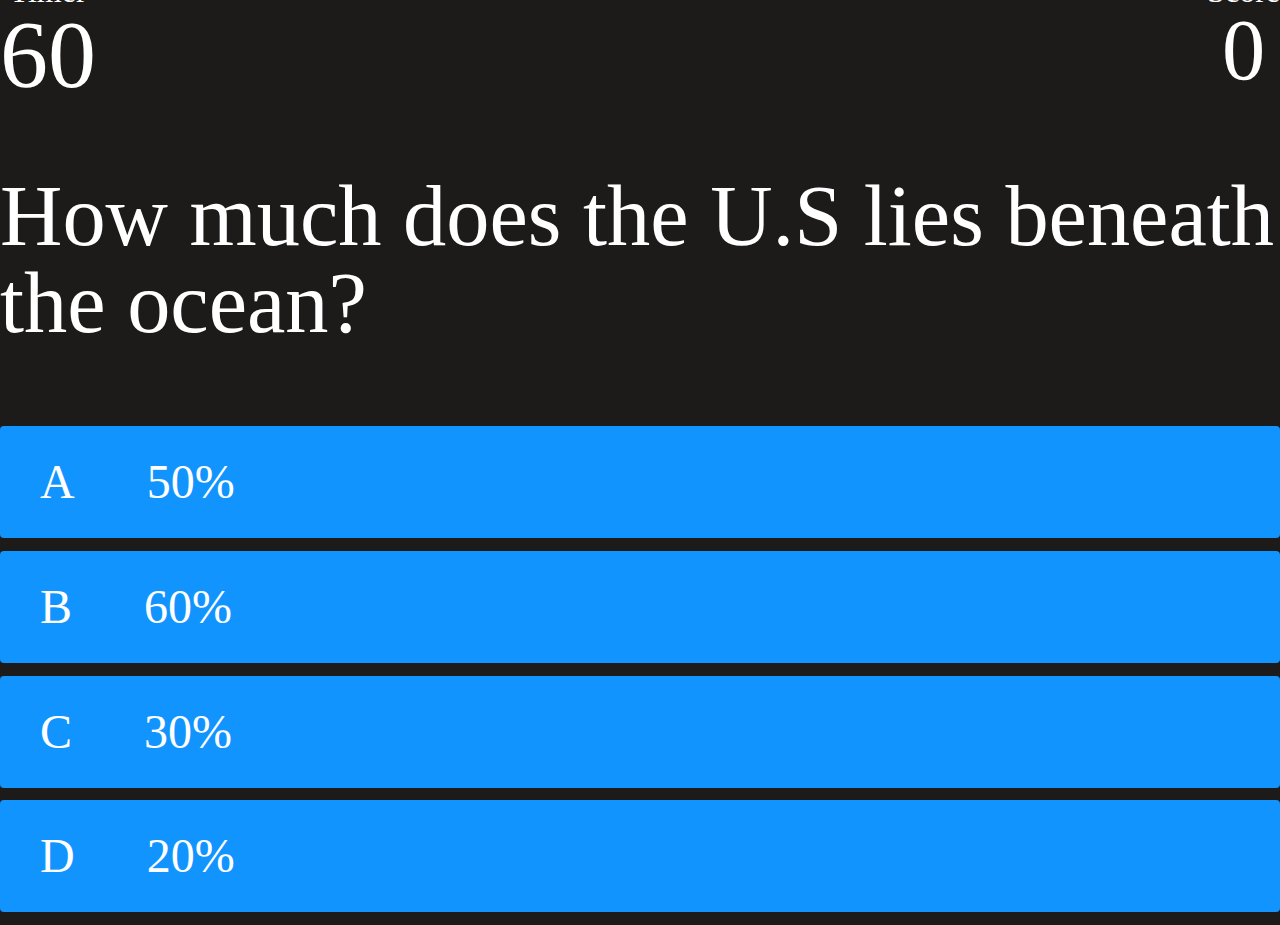
<file: game.html>
<!DOCTYPE html>
<html lang="en">
<head>
    <meta charset="UTF-8">
    <meta http-equiv="X-UA-Compatible" content="IE=edge">
    <meta name="viewport" content="width=device-width, initial-scale=1.0">
    <title>Quiz Page</title>
    <link rel="stylesheet" href="style.css">
    <link rel="stylesheet" href="game.css">
</head>
<body>
    <div class="container">
        <div id="game" class="justify-center flex-column">
            <div id="hud">
                <div class="hud-item">
                    <p class="hud-prefix">
                        Timer
                    </p>
                    <div id="timer">
                        60
                    </div>
                </div>
                <div class="hud-item">
                    <p class="hud-prefix">
                        Score
                    </p>
                    <h1 class="hud-main-text" id="score">
                        0
                    </h1>
                </div>
            </div>
            <h1 id="question">What is the answer to this question</h1>
            <div class="choice-container">
                <p class="choice-prefix">A</p>
                <p class="choice-text" data-number = "1">Choice</p>
            </div>
            <div class="choice-container">
                <p class="choice-prefix">B</p>
                <p class="choice-text" data-number = "2">Choice 2</p>
            </div>
            <div class="choice-container">
                <p class="choice-prefix">C</p>
                <p class="choice-text" data-number = "3">Choice 3</p>
            </div>
            <div class="choice-container">
                <p class="choice-prefix">D</p>
                <p class="choice-text" data-number = "4">Choice 4</p>
            </div>
        </div>
    </div>
    <script src="game.js"></script>
</body>
</html>
</file>
<file: style.css>
@import url('https://fonts.googleapis.com/css2?family=Nova+Square&display=swap');

:root{
    background-color: rgb(29, 26, 26);
}

html, body, div, span, applet, object, iframe,
h1, h2, h3, h4, h5, h6, p, blockquote, pre,
a, abbr, acronym, address, big, cite, code,
del, dfn, em, img, ins, kbd, q, s, samp,
small, strike, strong, sub, sup, tt, var,
b, u, i, center,
dl, dt, dd, ol, ul, li,
fieldset, form, label, legend,
table, caption, tbody, tfoot, thead, tr, th, td,
article, aside, canvas, details, embed, 
figure, figcaption, footer, header, hgroup, 
menu, nav, output, ruby, section, summary,
time, mark, audio, video {
	margin: 0;
	padding: 0;
	border: 0;
	font-size: 100%;
	font: inherit;
	vertical-align: baseline;
}
/* HTML5 display-role reset for older browsers */
article, aside, details, figcaption, figure, 
footer, header, hgroup, menu, nav, section {
	display: block;
}
body {
	line-height: 1;
}
ol, ul {
	list-style: none;
}
blockquote, q {
	quotes: none;
}
blockquote:before, blockquote:after,
q:before, q:after {
	content: '';
	content: none;
}
table {
	border-collapse: collapse;
	border-spacing: 0;
}

* {
    box-sizing: border-box;
    margin: 0;
    padding: 0;
    font-size: 62.5%;
    font-family: 'Nova Square', cursive;
}

h1 {
    font-size:5.4rem;
    color:white;
    margin-bottom:5rem;
}

h2{
    font-size:4.2rem;
    margin-bottom:4rem;
}

.container{
    width:100vw;
    height: 100vh;
    display:flex;
    justify-content: center;
    align-items: center;
    max-width: 80rem;
    margin: 0 auto;
    padding: 2rem;
}

.flex-column {
    display: flex;
    flex-direction: column;
}

.flex-center{
    justify-content: center;
    align-items: center;
}

.justify-center{
    justify-content: center;
}

.text-center{
    text-align: center;
}

.hidden{
    display:none;
}

.btn{
    font-size:2.4rem;
    padding: 2rem 0;
    width: 30rem;
    text-align:center;
    margin-bottom: 1rem;
    text-decoration: none;
    color: rgb(28, 26, 26);
    background:linear-gradient(90deg, rgb(18, 92, 225) 0%, rgb(0,102,255));
    border-radius: 4px;
}

.btn:hover{
    cursor:pointer;
    box-shadow:0 0.4rem 1.4rem 0 rgba(8, 114, 224, 0.6);
    transition:transform 150ms;
    transform:scale(1.03);
}

.btn[disabled]:hover{
    cursor: not-allowed;
    box-shadow:none;
    transform:none;
}

#highscore-btn{
    background: linear-gradient(90deg, rgb(255, 247, 225) 0%, rgb(0,102,255));
}

#highscore-btn:hover{
    box-shadow: 0 0.4rem 1.4rem 0 rgba(255, 247,225,0.5)
}

.fa-crown{
    font-size:2.5rem;
    margin-left: 1rem;
}

.end-form-container{
    width: 100%;
    display: flex;
    flex-direction: column;
    align-items: center;
    max-width: 30rem;
}

input{
    margin-bottom: 1rem;
    width: 20rem;
    padding: 1.5rem;
    font-size: 1.8rem;
    border: none;
    box-shadow: 0 0.1rem 1.4rem 0 rgba(86, 185, 235, 0.5);
}

input::placeholder{
    color: #aaa;
}

#username{
    margin-bottom: 3rem;
    width: 100%;
    outline: none;
}

#end-text{
    font-size: 2.4rem;
    color: #fff;
    text-align: center;
}

#saveScoreBtn{
    border: none;
}

.fa-home{
    margin-left:1rem;
    font-size: 2rem;
    color: rgb(28, 26, 26)
}
</file>
<file: game.css>
body{
    color:white;
}

.choice-container{
    display:flex;
    margin-bottom: 0.8rem;
    width: 100%;
    border-radius:4px;
    background: rgb(18, 148, 255);
    font-size: 3rem;
    min-width: 80rem;
}

.choice-container:hover{
    cursor: pointer;
    box-shadow: 0 0.4rem 1.4rem 0 rgba(6, 103, 247, 0.5);
    transform: scale(1.02);
    transform: transform 100ms;
}

.choice-prefix{
    padding: 2rem 2.5rem;
    color:white;

}

.choice-text{
    padding: 2rem;
    width: 100%;
}

.correct{
    background: linear-gradient(32deg, rgba(11,223,36) 0%, rgb(41, 232, 111) 100%);
}

.incorrect{
    background: linear-gradient(32deg, rgba(230, 29, 29, 1) 0%, rgb(224, 11, 11, 1) 100%);
}

/* Heads up Display */
#hud{
    display:flex;
    justify-content: space-between;
}

.hud-prefix{
    text-align:center;
    font-size: 2rem;
}

.hud-main-text{
    text-align:center;

}


#timer{
    text-align:center;
    font-size: 6rem;
}

@media screen and (max-width: 768px){
    .choice-container{
        min-width: 40rem;
    }
}
</file>
